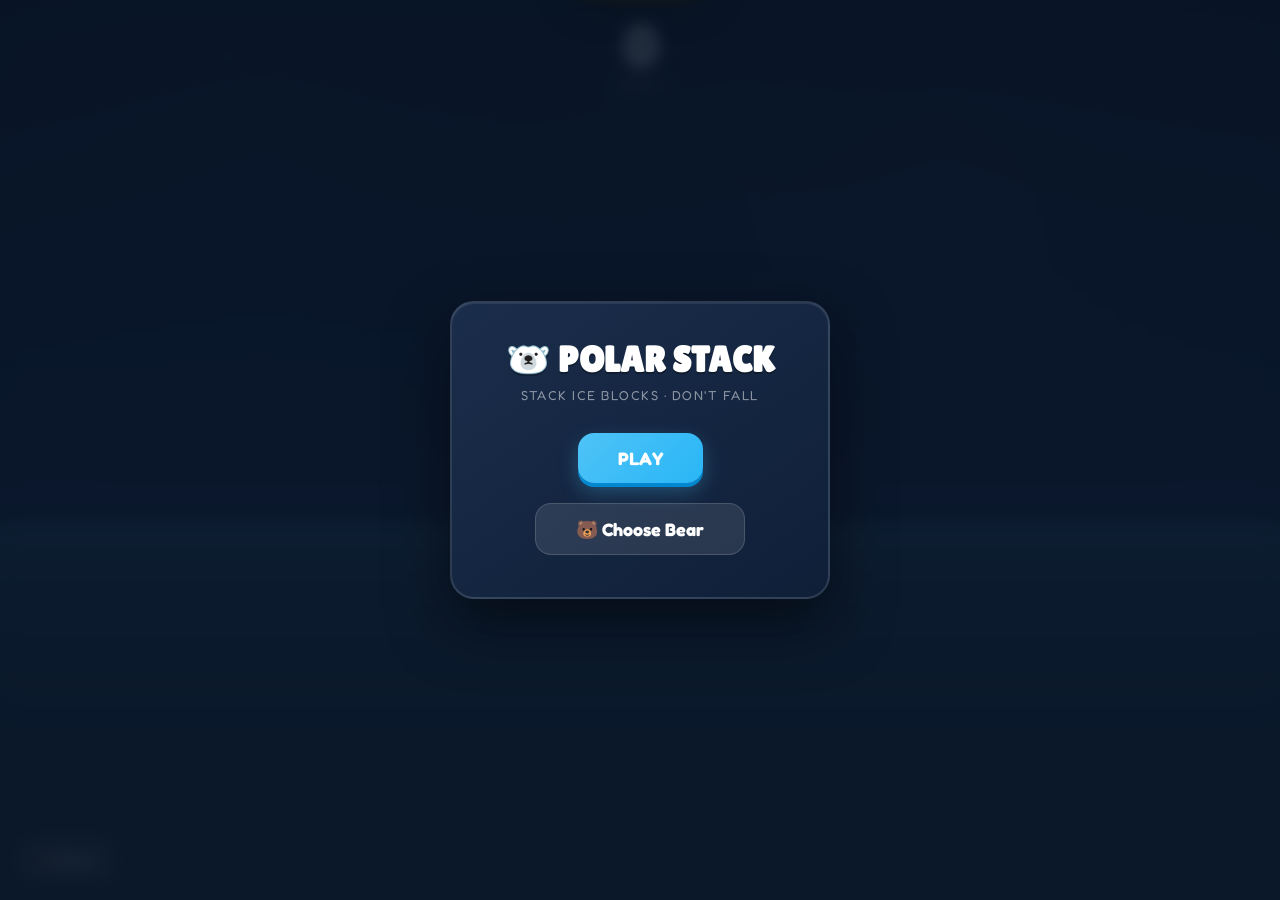
<file: solostack.html>
<!DOCTYPE html>
<html lang="en">
<head>
<meta charset="UTF-8">
<meta name="viewport" content="width=device-width, initial-scale=1.0, user-scalable=no">
<title>Polar Stack</title>
<link rel="preconnect" href="https://fonts.googleapis.com">
<link href="https://fonts.googleapis.com/css2?family=Fredoka:wght@400;600;700&family=Lilita+One&display=swap" rel="stylesheet">
<style>
*{margin:0;padding:0;box-sizing:border-box}
html,body{overflow:hidden;background:#0a1628;font-family:'Fredoka',sans-serif;-webkit-tap-highlight-color:transparent;user-select:none;width:100%;height:100%;position:fixed;top:0;left:0}
canvas#game{display:block;position:fixed;top:0;left:0;width:100vw;height:100vh;z-index:1;touch-action:manipulation}
.overlay{position:fixed;top:0;left:0;right:0;bottom:0;z-index:9999;display:none;align-items:center;justify-content:center;background:rgba(10,22,40,.88);backdrop-filter:blur(8px)}
.overlay.active{display:flex}
.panel{background:linear-gradient(145deg,#1a2d4a,#0f1f38);border:2px solid rgba(255,255,255,.12);border-radius:24px;padding:36px 32px;text-align:center;max-width:380px;width:90%;box-shadow:0 25px 60px rgba(0,0,0,.5),inset 0 1px 0 rgba(255,255,255,.08);animation:panelIn .3s ease-out}
@keyframes panelIn{from{transform:scale(.9);opacity:0}to{transform:scale(1);opacity:1}}
.panel h1{font-family:'Lilita One',cursive;font-size:36px;color:#fff;margin-bottom:6px;text-shadow:0 2px 0 rgba(0,0,0,.3)}
.panel h2{font-family:'Lilita One',cursive;font-size:28px;color:#FFD700;margin-bottom:4px}
.panel .subtitle{color:rgba(255,255,255,.5);font-size:13px;margin-bottom:24px;letter-spacing:1.5px}
.panel .final-score{font-family:'Lilita One',cursive;font-size:64px;color:#fff;line-height:1;text-shadow:0 3px 0 rgba(0,0,0,.3),0 0 40px rgba(255,215,0,.2)}
.panel .new-best{display:inline-block;background:linear-gradient(135deg,#FFD700,#FFA500);color:#1a1a1a;font-weight:700;font-size:12px;padding:4px 14px;border-radius:20px;margin-top:8px;letter-spacing:1px}
.panel .stats-row{display:flex;justify-content:center;gap:32px;margin:20px 0}
.panel .stat{text-align:center}
.panel .stat-val{font-family:'Lilita One',cursive;font-size:24px;color:#7EC8E3}
.panel .stat-label{font-size:11px;color:rgba(255,255,255,.4);letter-spacing:1px;margin-top:2px}
.btn{display:inline-block;padding:14px 40px;border-radius:16px;border:none;font-family:'Fredoka',sans-serif;font-weight:700;font-size:18px;cursor:pointer;transition:all .15s;margin:6px;pointer-events:auto}
.btn:active{transform:scale(.95)!important}
.btn-primary{background:linear-gradient(135deg,#4FC3F7,#29B6F6);color:#fff;box-shadow:0 4px 0 #0288D1,0 8px 20px rgba(79,195,247,.3)}
.btn-primary:hover{transform:translateY(-2px)}
.btn-secondary{background:rgba(255,255,255,.1);color:#fff;border:1px solid rgba(255,255,255,.15)}
.btn-secondary:hover{background:rgba(255,255,255,.18)}
.bear-grid{display:grid;grid-template-columns:repeat(3,1fr);gap:12px;margin:20px 0}
.bear-card{background:rgba(255,255,255,.06);border:2px solid rgba(255,255,255,.1);border-radius:16px;padding:14px 8px 10px;cursor:pointer;transition:all .2s;position:relative}
.bear-card:hover{background:rgba(255,255,255,.1);transform:translateY(-2px)}
.bear-card.selected{border-color:#FFD700;background:rgba(255,215,0,.1);box-shadow:0 0 20px rgba(255,215,0,.15)}
.bear-card.locked{opacity:.4;cursor:default}
.bear-card.locked:hover{transform:none;background:rgba(255,255,255,.06)}
.bear-card canvas{display:block;margin:0 auto 6px}
.bear-card .bear-name{font-size:11px;color:#fff;font-weight:600}
.bear-card .bear-unlock{font-size:9px;color:rgba(255,215,0,.7);margin-top:2px}
.bear-card .lock-icon{position:absolute;top:6px;right:6px;font-size:12px}
.unlock-toast{position:fixed;top:-100px;left:50%;transform:translateX(-50%);z-index:99999;background:linear-gradient(135deg,#1a2d4a,#0f1f38);border:2px solid #FFD700;border-radius:18px;padding:16px 28px;display:flex;align-items:center;gap:14px;box-shadow:0 10px 40px rgba(0,0,0,.5),0 0 30px rgba(255,215,0,.2);transition:top .6s cubic-bezier(.17,.89,.32,1.49)}
.unlock-toast.show{top:24px}
.unlock-toast canvas{flex-shrink:0}
.unlock-toast .toast-text h3{font-family:'Lilita One',cursive;color:#FFD700;font-size:16px}
.unlock-toast .toast-text p{color:rgba(255,255,255,.7);font-size:12px}
.tap-hint{position:fixed;bottom:100px;left:50%;transform:translateX(-50%);z-index:5;color:rgba(255,255,255,.45);font-size:15px;letter-spacing:3px;font-weight:600;animation:tapPulse 2s ease-in-out infinite;pointer-events:none;display:none}
@keyframes tapPulse{0%,100%{opacity:.25;transform:translateX(-50%) translateY(0)}50%{opacity:.6;transform:translateX(-50%) translateY(-6px)}}
.hud-bear-btn{position:fixed;bottom:20px;left:20px;z-index:50}
.hud-bear-btn button{background:rgba(255,255,255,.12);backdrop-filter:blur(10px);border:2px solid rgba(255,255,255,.2);border-radius:14px;padding:10px 16px;color:#fff;font-family:'Fredoka',sans-serif;font-size:14px;font-weight:600;cursor:pointer;transition:all .2s;pointer-events:auto}
.hud-bear-btn button:hover{background:rgba(255,255,255,.22);transform:scale(1.05)}
</style>
</head>
<body>
<canvas id="game"></canvas>
<div class="tap-hint" id="tapHint">TAP ANYWHERE TO DROP</div>
<div class="hud-bear-btn"><button onclick="G.openBears()">🐻 Bears</button></div>

<div class="overlay active" id="startOverlay"><div class="panel">
  <h1>🐻‍❄️ POLAR STACK</h1>
  <div class="subtitle">STACK ICE BLOCKS · DON'T FALL</div>
  <div style="margin:24px 0 8px"><button class="btn btn-primary" onclick="G.start()">PLAY</button></div>
  <button class="btn btn-secondary" onclick="G.openBears()">🐻 Choose Bear</button>
</div></div>

<div class="overlay" id="gameOverOverlay"><div class="panel">
  <h2>GAME OVER</h2>
  <div class="final-score" id="finalScore">0</div>
  <div id="newBestBadge" style="display:none"><span class="new-best">✨ NEW BEST!</span></div>
  <div class="stats-row">
    <div class="stat"><div class="stat-val" id="statBlocks">0</div><div class="stat-label">BLOCKS</div></div>
    <div class="stat"><div class="stat-val" id="statCombo">0</div><div class="stat-label">BEST COMBO</div></div>
    <div class="stat"><div class="stat-val" id="statPerfects">0</div><div class="stat-label">PERFECTS</div></div>
  </div>
  <button class="btn btn-primary" onclick="G.start()">PLAY AGAIN</button>
  <button class="btn btn-secondary" onclick="G.openBears()">🐻 Bears</button>
</div></div>

<div class="overlay" id="bearOverlay"><div class="panel" style="max-width:420px">
  <h2>🐻 Choose Your Bear</h2>
  <div class="subtitle">UNLOCK MORE BY SCORING HIGHER</div>
  <div class="bear-grid" id="bearGrid"></div>
  <button class="btn btn-primary" onclick="G.closeBears()">DONE</button>
</div></div>

<div class="unlock-toast" id="unlockToast">
  <canvas id="toastBearCanvas" width="50" height="50"></canvas>
  <div class="toast-text"><h3 id="toastTitle"></h3><p id="toastSub"></p></div>
</div>

<script>
var SS={_m:{},get:function(k){try{return localStorage.getItem(k)}catch(e){return this._m[k]||null}},set:function(k,v){this._m[k]=String(v);try{localStorage.setItem(k,v)}catch(e){}}};
var G={};

(function(){
  var canvas=document.getElementById('game'),ctx=canvas.getContext('2d');

  // ---- CONSTANTS ----
  var BLOCK_H=48;
  var PERF_T=18,BASE_SPD=1.6,SPD_INC=.1,SPD_INT=8,MAX_SPD=4.5;
  var NARROW=70,GRAV=.6,MIN_W=40;
  var MAGNET=22;

  var BEARS=[
    {id:'bear1',name:'Polar Bear',unlock:0,body:'#F5F5F5',belly:'#E0E0E0',nose:'#2C2C2C',ear:'#FFB6C1',cheek:'rgba(255,182,193,.4)'},
    {id:'bear2',name:'Panda',unlock:50,body:'#FFFFFF',belly:'#E8E8E8',nose:'#1a1a1a',ear:'#1a1a1a',cheek:'rgba(255,182,193,.3)',patches:1,patchCol:'#1a1a1a'},
    {id:'bear3',name:'Grizzly',unlock:150,body:'#8B6F47',belly:'#C4A882',nose:'#3D2B1F',ear:'#6B4F32',cheek:'rgba(139,111,71,.3)'},
    {id:'bear4',name:'Black Bear',unlock:300,body:'#2C2C2C',belly:'#4A4A4A',nose:'#1a1a1a',ear:'#3D3D3D',cheek:'rgba(80,80,80,.3)',dark:1},
    {id:'bear5',name:'Koala',unlock:500,body:'#8E8E8E',belly:'#C4C4C4',nose:'#2C2C2C',ear:'#D4A8B0',cheek:'rgba(180,140,160,.4)',bigN:1,fluf:1},
    {id:'bear6',name:'Teddy',unlock:1000,body:'#D2691E',belly:'#F4C98A',nose:'#8B4513',ear:'#F4C98A',cheek:'rgba(244,201,138,.4)',heart:1}
  ];

  var W,H,dpr,blocks=[],cur=null,score=0,hi=0,combo=0,maxC=0,perfects=0,blockN=0;
  var spd=BASE_SPD,dir=1,camY=0,tCamY=0,running=false;
  var selBear='bear1',unlocked=['bear1'];
  var parts=[],shake=0,flash=0,falling=null,stars=[],t=0;
  // Bear jump state
  var bearY=0,bearVY=0,bearJumping=false;
  // Floating score texts
  var floatTexts=[];
  // Combo display
  var comboShow=0,comboText='',comboSub='';

  function resize(){
    dpr=window.devicePixelRatio||1;W=window.innerWidth;H=window.innerHeight;
    canvas.width=W*dpr;canvas.height=H*dpr;
    canvas.style.width=W+'px';canvas.style.height=H+'px';
    ctx.setTransform(dpr,0,0,dpr,0,0);
  }
  window.addEventListener('resize',resize);resize();

  function load(){
    hi=parseInt(SS.get('polarStackHighScore'))||0;
    selBear=SS.get('polarStackSelectedBear')||'bear1';
    try{var s=SS.get('polarStackUnlocked');unlocked=s?JSON.parse(s):['bear1'];}catch(e){unlocked=['bear1'];}
    if(unlocked.indexOf('bear1')<0)unlocked.push('bear1');
  }
  function save(){
    SS.set('polarStackHighScore',hi);
    SS.set('polarStackSelectedBear',selBear);
    SS.set('polarStackUnlocked',JSON.stringify(unlocked));
  }

  function mkStars(){stars=[];for(var i=0;i<80;i++)stars.push({x:Math.random()*2000,y:Math.random()*5000,r:Math.random()*2+.4,tw:Math.random()*Math.PI*2,sp:Math.random()*.5+.5});}

  // ---- BEAR DRAWING ----
  function dHeart(c,cx,cy,s){c.fillStyle='#E74C3C';c.save();c.translate(cx,cy);c.beginPath();c.moveTo(0,s*.3);c.bezierCurveTo(-s,-s*.3,-s*.5,-s,0,-s*.4);c.bezierCurveTo(s*.5,-s,s,-s*.3,0,s*.3);c.fill();c.restore();}

  function dBear(c,id,x,y,w,h,st){
    var d=BEARS[0];for(var i=0;i<BEARS.length;i++)if(BEARS[i].id===id){d=BEARS[i];break;}
    c.save();
    if(st){
      var bw=w*.7,bh=h,bx=x+(w-bw)/2,by=y;
      c.fillStyle=d.body;
      c.beginPath();c.ellipse(bx+bw/2,by+bh*.55,bw*.42,bh*.45,0,0,Math.PI*2);c.fill();
      c.beginPath();c.arc(bx+bw/2,by+bh*.18,bw*.35,0,Math.PI*2);c.fill();
      c.beginPath();c.arc(bx+bw*.28,by+bh*.05,bw*.14,0,Math.PI*2);c.fill();
      c.beginPath();c.arc(bx+bw*.72,by+bh*.05,bw*.14,0,Math.PI*2);c.fill();
      c.fillStyle=d.ear;
      c.beginPath();c.arc(bx+bw*.28,by+bh*.05,bw*.07,0,Math.PI*2);c.fill();
      c.beginPath();c.arc(bx+bw*.72,by+bh*.05,bw*.07,0,Math.PI*2);c.fill();
      c.fillStyle=d.belly;
      c.beginPath();c.ellipse(bx+bw/2,by+bh*.58,bw*.28,bh*.25,0,0,Math.PI*2);c.fill();
      if(d.heart)dHeart(c,bx+bw/2,by+bh*.52,bw*.12);
      if(d.patches){c.fillStyle=d.patchCol;c.beginPath();c.ellipse(bx+bw*.35,by+bh*.16,bw*.12,bh*.06,-.2,0,Math.PI*2);c.fill();c.beginPath();c.ellipse(bx+bw*.65,by+bh*.16,bw*.12,bh*.06,.2,0,Math.PI*2);c.fill();}
      var ey=by+bh*.16,es=bw*.13;
      c.fillStyle=d.dark?'#FFF':'#1a1a1a';
      c.beginPath();c.arc(bx+bw/2-es,ey,bw*.055,0,Math.PI*2);c.fill();
      c.beginPath();c.arc(bx+bw/2+es,ey,bw*.055,0,Math.PI*2);c.fill();
      if(d.dark){c.fillStyle='#1a1a1a';c.beginPath();c.arc(bx+bw/2-es,ey,bw*.03,0,Math.PI*2);c.fill();c.beginPath();c.arc(bx+bw/2+es,ey,bw*.03,0,Math.PI*2);c.fill();}
      c.fillStyle='#fff';c.beginPath();c.arc(bx+bw/2-es+2,ey-2,bw*.02,0,Math.PI*2);c.fill();c.beginPath();c.arc(bx+bw/2+es+2,ey-2,bw*.02,0,Math.PI*2);c.fill();
      c.fillStyle=d.nose;c.beginPath();c.ellipse(bx+bw/2,by+bh*.22,bw*(d.bigN?.09:.06),bw*(d.bigN?.063:.042),0,0,Math.PI*2);c.fill();
      c.fillStyle=d.cheek;c.beginPath();c.arc(bx+bw*.3,by+bh*.22,bw*.06,0,Math.PI*2);c.fill();c.beginPath();c.arc(bx+bw*.7,by+bh*.22,bw*.06,0,Math.PI*2);c.fill();
      c.fillStyle=d.body;var aw=Math.sin(t*5)*.15;
      c.save();c.translate(bx+bw*.15,by+bh*.42);c.rotate(-.6+aw);c.beginPath();c.ellipse(0,0,bw*.1,bh*.1,0,0,Math.PI*2);c.fill();c.restore();
      c.save();c.translate(bx+bw*.85,by+bh*.42);c.rotate(.6-aw);c.beginPath();c.ellipse(0,0,bw*.1,bh*.1,0,0,Math.PI*2);c.fill();c.restore();
      c.beginPath();c.ellipse(bx+bw*.35,by+bh*.95,bw*.14,bh*.06,0,0,Math.PI*2);c.fill();
      c.beginPath();c.ellipse(bx+bw*.65,by+bh*.95,bw*.14,bh*.06,0,0,Math.PI*2);c.fill();
    } else {
      var bw=w,bh=h,bx=x,by=y;
      c.fillStyle=d.body;
      c.beginPath();c.ellipse(bx+bw/2,by+bh*.6,bw*.46,bh*.42,0,0,Math.PI*2);c.fill();
      c.beginPath();c.arc(bx+bw/2,by+bh*.25,bw*.34,0,Math.PI*2);c.fill();
      c.beginPath();c.arc(bx+bw*.25,by+bh*.08,bw*.12,0,Math.PI*2);c.fill();
      c.beginPath();c.arc(bx+bw*.75,by+bh*.08,bw*.12,0,Math.PI*2);c.fill();
      c.fillStyle=d.ear;
      c.beginPath();c.arc(bx+bw*.25,by+bh*.08,bw*.06,0,Math.PI*2);c.fill();
      c.beginPath();c.arc(bx+bw*.75,by+bh*.08,bw*.06,0,Math.PI*2);c.fill();
      if(d.fluf){c.fillStyle=d.body;c.beginPath();c.arc(bx+bw*.2,by+bh*.07,bw*.17,0,Math.PI*2);c.fill();c.beginPath();c.arc(bx+bw*.8,by+bh*.07,bw*.17,0,Math.PI*2);c.fill();c.fillStyle=d.ear;c.beginPath();c.arc(bx+bw*.2,by+bh*.07,bw*.09,0,Math.PI*2);c.fill();c.beginPath();c.arc(bx+bw*.8,by+bh*.07,bw*.09,0,Math.PI*2);c.fill();}
      c.fillStyle=d.belly;c.beginPath();c.ellipse(bx+bw/2,by+bh*.62,bw*.3,bh*.28,0,0,Math.PI*2);c.fill();
      if(d.heart)dHeart(c,bx+bw/2,by+bh*.55,bw*.1);
      if(d.patches){c.fillStyle=d.patchCol;c.beginPath();c.ellipse(bx+bw*.35,by+bh*.22,bw*.13,bh*.07,-.2,0,Math.PI*2);c.fill();c.beginPath();c.ellipse(bx+bw*.65,by+bh*.22,bw*.13,bh*.07,.2,0,Math.PI*2);c.fill();}
      var ey=by+bh*.22,es=bw*.12;
      c.fillStyle=d.dark?'#FFF':'#1a1a1a';
      c.beginPath();c.arc(bx+bw/2-es,ey,bw*.05,0,Math.PI*2);c.fill();
      c.beginPath();c.arc(bx+bw/2+es,ey,bw*.05,0,Math.PI*2);c.fill();
      if(d.dark){c.fillStyle='#1a1a1a';c.beginPath();c.arc(bx+bw/2-es,ey,bw*.025,0,Math.PI*2);c.fill();c.beginPath();c.arc(bx+bw/2+es,ey,bw*.025,0,Math.PI*2);c.fill();}
      c.fillStyle='#fff';c.beginPath();c.arc(bx+bw/2-es+2,ey-2,bw*.018,0,Math.PI*2);c.fill();c.beginPath();c.arc(bx+bw/2+es+2,ey-2,bw*.018,0,Math.PI*2);c.fill();
      c.strokeStyle=d.nose;c.lineWidth=1.5;c.beginPath();c.arc(bx+bw/2,by+bh*.3,bw*.06,.1,Math.PI-.1);c.stroke();
      c.fillStyle=d.nose;c.beginPath();c.ellipse(bx+bw/2,by+bh*.28,bw*(d.bigN?.08:.055),bw*(d.bigN?.056:.038),0,0,Math.PI*2);c.fill();
      c.fillStyle=d.cheek;c.beginPath();c.arc(bx+bw*.3,by+bh*.28,bw*.055,0,Math.PI*2);c.fill();c.beginPath();c.arc(bx+bw*.7,by+bh*.28,bw*.055,0,Math.PI*2);c.fill();
      c.fillStyle=d.body;
      c.beginPath();c.ellipse(bx+bw*.12,by+bh*.55,bw*.1,bh*.12,-.3,0,Math.PI*2);c.fill();
      c.beginPath();c.ellipse(bx+bw*.88,by+bh*.55,bw*.1,bh*.12,.3,0,Math.PI*2);c.fill();
      c.beginPath();c.ellipse(bx+bw*.32,by+bh*.92,bw*.13,bh*.08,-.2,0,Math.PI*2);c.fill();
      c.beginPath();c.ellipse(bx+bw*.68,by+bh*.92,bw*.13,bh*.08,.2,0,Math.PI*2);c.fill();
    }
    c.restore();
  }

  // ---- BLOCK COLORS - ice/snow palette ----
  function bCol(i){
    // Cycle through cool icy hues
    var hues=[195,200,205,210,190,185,215,220,188,198];
    var h=hues[i%hues.length];
    var lShift=(i%5)*2;
    return{h:h,s:55+((i*3)%20),l:72+lShift};
  }
  function hsl(c,o){return 'hsl('+c.h+','+c.s+'%,'+(c.l+(o||0))+'%)';}

  function startW(){return Math.min(260,W*.48);}

  function init(){
    var sw=startW();
    var startY=H-70-BLOCK_H;
    blocks=[{x:W/2-sw/2,y:startY,width:sw,height:BLOCK_H,color:bCol(0)}];
    cur=null;score=0;combo=0;maxC=0;perfects=0;blockN=0;
    spd=BASE_SPD;dir=1;
    // Camera starts centered on the base block
    tCamY=startY-H*.55;camY=tCamY;
    parts=[];shake=0;flash=0;falling=null;
    bearY=0;bearVY=0;bearJumping=false;
    floatTexts=[];comboShow=0;
    spawn();
  }

  function spawn(){
    var prev=blocks[blocks.length-1];
    var ny=prev.y-BLOCK_H; // blocks stack flush, no gap
    dir=blocks.length%2===0?1:-1;
    cur={x:dir===1?-prev.width:W,y:ny,width:prev.width,height:BLOCK_H,color:bCol(blocks.length),moving:true};
    // Bear jumps when new block appears
    if(blocks.length>1){
      bearVY=-15;
      bearJumping=true;
    }
  }

  function place(){
    if(!cur||!cur.moving||!running)return;
    cur.moving=false;
    var prev=blocks[blocks.length-1];

    // Magnetic snap — if close to aligned, snap it
    var cd=Math.abs((cur.x+cur.width/2)-(prev.x+prev.width/2));
    if(cd<MAGNET){
      cur.x=prev.x+(prev.width-cur.width)/2;
      cd=0;
    }

    var os=Math.max(cur.x,prev.x);
    var oe=Math.min(cur.x+cur.width,prev.x+prev.width);
    var ow=oe-os;
    if(ow<=0){falling={x:cur.x,y:cur.y,width:cur.width,height:BLOCK_H,color:cur.color,velY:0};cur=null;endGame();return;}
    var perf=cd<PERF_T;
    blockN++;
    var tl=cur.x<prev.x?prev.x-cur.x:0;
    var tr=(cur.x+cur.width)>(prev.x+prev.width)?(cur.x+cur.width)-(prev.x+prev.width):0;
    if(!perf&&(tl>3||tr>3)){var tx=tl>tr?cur.x:oe;falling={x:tx,y:cur.y,width:Math.max(tl,tr),height:BLOCK_H,color:cur.color,velY:0};}
    if(perf){
      cur.x=prev.x;cur.width=prev.width;
      combo++;if(combo>maxC)maxC=combo;perfects++;
      var bonus=10+combo*5;score+=bonus;
      mkParts(cur.x+cur.width/2,cur.y,24,'#FFD700');
      mkParts(cur.x+cur.width/2,cur.y,12,'#FFFFFF');
      shake=8;flash=.18;
      comboText=combo>=3?combo+'× COMBO!':'PERFECT!';
      comboSub='+'+bonus;
      comboShow=1;
      addFloat('+'+bonus,cur.x+cur.width/2,cur.y,'#FFD700',28);
    } else {
      // Enforce minimum block width so game stays playable
      if(ow<MIN_W&&ow>0){
        var center=os+ow/2;
        cur.width=MIN_W;
        cur.x=center-MIN_W/2;
      } else {
        cur.x=os;cur.width=ow;
      }
      combo=0;score+=5;
      addFloat('+5',cur.x+cur.width/2,cur.y,'#FFFFFF',20);
    }
    blocks.push({x:cur.x,y:cur.y,width:cur.width,height:BLOCK_H,color:cur.color});
    // Land bear on new block
    bearY=0;bearVY=0;bearJumping=false;

    // Camera always centers the top block at middle of screen
    tCamY=cur.y-H*.55;
    if(blockN%SPD_INT===0&&spd<MAX_SPD)spd+=SPD_INC;
    chkUnlock();
    spawn();
  }

  function addFloat(txt,x,y,col,sz){
    floatTexts.push({txt:txt,x:x,y:y,col:col,sz:sz,a:1,vy:-2});
  }

  function endGame(){
    running=false;
    var isNew=score>hi;
    if(isNew){hi=score;}
    save();
    setTimeout(function(){
      document.getElementById('finalScore').textContent=score;
      document.getElementById('statBlocks').textContent=blockN;
      document.getElementById('statCombo').textContent=maxC;
      document.getElementById('statPerfects').textContent=perfects;
      document.getElementById('newBestBadge').style.display=isNew?'block':'none';
      document.getElementById('gameOverOverlay').classList.add('active');
    },700);
  }

  function mkParts(x,y,n,col){for(var i=0;i<n;i++)parts.push({x:x,y:y,vx:(Math.random()-.5)*10,vy:-Math.random()*8-2,r:Math.random()*4+1.5,c:col,a:1,g:.15});}

  function chkUnlock(){
    for(var i=0;i<BEARS.length;i++){var b=BEARS[i];
      if(score>=b.unlock&&unlocked.indexOf(b.id)<0){
        unlocked.push(b.id);save();
        var tc=document.getElementById('toastBearCanvas').getContext('2d');
        tc.clearRect(0,0,50,50);dBear(tc,b.id,5,2,40,46,false);
        document.getElementById('toastTitle').textContent=b.name+' Unlocked!';
        document.getElementById('toastSub').textContent='Score '+b.unlock+'+ reached';
        var toast=document.getElementById('unlockToast');
        toast.classList.add('show');setTimeout(function(){toast.classList.remove('show');},3500);
      }
    }
  }

  // ---- RENDERING ----
  function drawBG(){
    var g=ctx.createLinearGradient(0,0,0,H);
    g.addColorStop(0,'#060E1A');g.addColorStop(.3,'#0C1B33');g.addColorStop(.6,'#15294D');g.addColorStop(1,'#1E3A5F');
    ctx.fillStyle=g;ctx.fillRect(0,0,W,H);
    // Aurora shimmer
    ctx.globalAlpha=.04;
    for(var i=0;i<3;i++){
      var ag=ctx.createRadialGradient(W*(.2+i*.3)+Math.sin(t*.2+i*2)*100,H*.15+Math.sin(t*.15+i)*30,0,W*(.2+i*.3),H*.15,W*.35);
      ag.addColorStop(0,['#4FC3F7','#81C784','#CE93D8'][i]);ag.addColorStop(1,'transparent');
      ctx.fillStyle=ag;ctx.fillRect(0,0,W,H);
    }
    ctx.globalAlpha=1;
    // Stars parallax
    for(var i=0;i<stars.length;i++){
      var s=stars[i];
      var a=.2+Math.sin(t*s.sp+s.tw)*.3;
      var sy=(s.y+camY*.05)%(H*2);
      var sx=s.x%W;
      ctx.fillStyle='rgba(255,255,255,'+a+')';
      ctx.beginPath();ctx.arc(sx,sy,s.r,0,Math.PI*2);ctx.fill();
    }
  }

  function drawBlk(b,yo,idx){
    var x=b.x,y=b.y-yo,w=b.width,h=b.height,c=b.color;
    // Main block - seamless, no border
    var g=ctx.createLinearGradient(x,y,x+w,y);
    g.addColorStop(0,hsl(c,-3));
    g.addColorStop(.3,hsl(c,4));
    g.addColorStop(.7,hsl(c,6));
    g.addColorStop(1,hsl(c,-2));
    ctx.fillStyle=g;
    ctx.fillRect(x,y,w,h);

    // Top highlight - subtle shine
    var tg=ctx.createLinearGradient(x,y,x,y+h*.3);
    tg.addColorStop(0,'rgba(255,255,255,.18)');
    tg.addColorStop(1,'rgba(255,255,255,0)');
    ctx.fillStyle=tg;
    ctx.fillRect(x,y,w,h*.3);

    // Small ice shimmer spots
    ctx.fillStyle='rgba(255,255,255,.15)';
    var shimX=((idx||0)*37+13)%100/100;
    ctx.fillRect(x+w*shimX,y+4,Math.min(w*.15,20),2);
    ctx.fillRect(x+w*((shimX+.4)%1),y+6,Math.min(w*.1,12),2);

    // Very subtle side edge (not a border, just depth)
    ctx.fillStyle='rgba(0,0,0,.06)';
    ctx.fillRect(x,y,1,h);
    ctx.fillRect(x+w-1,y,1,h);
  }

  // Draw the score HUD on canvas (mobile-game style, above the action)
  function drawHUD(yo){
    // Score centered near top
    ctx.textAlign='center';
    ctx.textBaseline='top';

    // Main score - big and bold
    ctx.font='700 56px "Lilita One", cursive';
    ctx.fillStyle='rgba(0,0,0,.2)';
    ctx.fillText(score,W/2,24);
    ctx.fillStyle='#FFFFFF';
    ctx.fillText(score,W/2,22);

    // Best score underneath
    ctx.font='600 14px "Fredoka", sans-serif';
    ctx.fillStyle='rgba(255,255,255,.4)';
    ctx.fillText('BEST: '+hi,W/2,80);

    // Combo popup
    if(comboShow>0){
      comboShow-=.015;
      var cs=Math.min(1,comboShow*3);
      var cy_offset=Math.max(0,(1-comboShow)*40);
      ctx.globalAlpha=cs;
      ctx.font='700 38px "Lilita One", cursive';
      ctx.fillStyle='#FFD700';
      ctx.shadowColor='rgba(255,215,0,.5)';ctx.shadowBlur=20;
      ctx.fillText(comboText,W/2,110-cy_offset);
      ctx.shadowBlur=0;
      ctx.font='600 16px "Fredoka", sans-serif';
      ctx.fillStyle='rgba(255,255,255,.8)';
      ctx.fillText(comboSub,W/2,150-cy_offset);
      ctx.globalAlpha=1;
    }

    // Floating score texts
    for(var i=floatTexts.length-1;i>=0;i--){
      var ft=floatTexts[i];
      ft.y+=ft.vy;ft.vy*=.98;ft.a-=.015;
      if(ft.a<=0){floatTexts.splice(i,1);continue;}
      ctx.globalAlpha=ft.a;
      ctx.font='700 '+ft.sz+'px "Lilita One", cursive';
      ctx.fillStyle=ft.col;
      ctx.fillText(ft.txt,ft.x,ft.y-yo);
    }
    ctx.globalAlpha=1;
    ctx.textAlign='start';
  }

  function loop(){
    t+=.016;
    var sx=0,sy=0;
    if(shake>0){sx=(Math.random()-.5)*shake;sy=(Math.random()-.5)*shake;shake*=.82;if(shake<.3)shake=0;}
    camY+=(tCamY-camY)*.1;
    var yo=camY;

    ctx.save();ctx.translate(sx,sy);
    drawBG();

    // Ground - extends far below
    var gy=H-70-yo;
    var groundTop=Math.min(gy,H);
    var gg=ctx.createLinearGradient(0,groundTop-20,0,groundTop+200);
    gg.addColorStop(0,'#2A5470');gg.addColorStop(.3,'#1E3D55');gg.addColorStop(1,'#142B3D');
    ctx.fillStyle=gg;ctx.fillRect(0,groundTop-20,W,H-groundTop+220);
    // Snow surface
    if(gy>-5&&gy<H+5){ctx.fillStyle='rgba(255,255,255,.08)';ctx.fillRect(0,gy,W,2);}

    // Draw all stacked blocks (bottom to top, seamless)
    for(var i=0;i<blocks.length;i++) drawBlk(blocks[i],yo,i);

    // Current sliding block
    if(cur) drawBlk(cur,yo,blocks.length);

    // Falling trim piece
    if(falling){
      falling.velY+=.6;falling.y+=falling.velY;
      // Rotate as it falls
      if(falling.y-yo<H+100){
        ctx.save();
        var fcx=falling.x+falling.width/2,fcy=falling.y-yo+BLOCK_H/2;
        ctx.translate(fcx,fcy);
        ctx.rotate(falling.velY*.02);
        ctx.translate(-fcx,-fcy);
        ctx.globalAlpha=Math.max(0,1-(falling.y-yo)/H);
        drawBlk(falling,yo,99);
        ctx.globalAlpha=1;
        ctx.restore();
      } else falling=null;
    }

    // Bear - jumps over the sliding block
    if(bearJumping){
      bearVY+=.45;
      bearY+=bearVY;
      if(bearY>=0){bearY=0;bearVY=0;bearJumping=false;}
    }

    if(blocks.length>0){
      var top=blocks[blocks.length-1];
      var st=top.width<NARROW;
      var bw=st?Math.min(top.width*.9,50):Math.min(top.width*.7,85);
      var bh=st?bw*2.1:bw*1.2;
      var bx=top.x+top.width/2-bw/2;
      var by=top.y-yo-bh+bearY+3;
      dBear(ctx,selBear,bx,by,bw,bh,st);
    }

    // Particles
    for(var i=parts.length-1;i>=0;i--){
      var p=parts[i];p.x+=p.vx;p.vy+=p.g;p.y+=p.vy;p.a-=.018;
      if(p.a<=0){parts.splice(i,1);continue;}
      ctx.globalAlpha=p.a;ctx.fillStyle=p.c;
      ctx.beginPath();ctx.arc(p.x,p.y-yo,p.r,0,Math.PI*2);ctx.fill();
    }
    ctx.globalAlpha=1;

    // Flash
    if(flash>0){ctx.fillStyle='rgba(255,255,255,'+flash+')';ctx.fillRect(0,0,W,H);flash*=.88;if(flash<.005)flash=0;}

    // HUD on top of everything
    drawHUD(yo);

    ctx.restore();

    // Move block with magnetic slowdown near center
    if(cur&&cur.moving&&running){
      var prev=blocks[blocks.length-1];
      var cd=Math.abs((cur.x+cur.width/2)-(prev.x+prev.width/2));
      // Slow down when close to aligned — feels like it "wants" to snap
      var magFactor=cd<MAGNET*2?(.5+.5*(cd/(MAGNET*2))):1;
      cur.x+=spd*dir*magFactor;
      if(cur.x+cur.width>W){cur.x=W-cur.width;dir=-1;}
      else if(cur.x<0){cur.x=0;dir=1;}
    }
    requestAnimationFrame(loop);
  }

  // ---- INPUT ----
  function tap(){
    if(!running)return;
    if(document.querySelector('.overlay.active'))return;
    document.getElementById('tapHint').style.display='none';
    place();
  }
  canvas.addEventListener('click',tap);
  canvas.addEventListener('touchstart',function(e){e.preventDefault();tap();},{passive:false});
  document.addEventListener('keydown',function(e){if(e.code==='Space'||e.key===' '){e.preventDefault();tap();}});

  // ---- GLOBAL API ----
  G.start=function(){
    document.getElementById('startOverlay').classList.remove('active');
    document.getElementById('gameOverOverlay').classList.remove('active');
    running=true;
    document.getElementById('tapHint').style.display='block';
    init();
  };
  G.openBears=function(){
    var grid=document.getElementById('bearGrid');grid.innerHTML='';
    for(var i=0;i<BEARS.length;i++){(function(b){
      var u=unlocked.indexOf(b.id)>=0,s=selBear===b.id;
      var card=document.createElement('div');
      card.className='bear-card'+(s?' selected':'')+(u?'':' locked');
      var cvs=document.createElement('canvas');cvs.width=60;cvs.height=64;
      var cc=cvs.getContext('2d');if(!u)cc.globalAlpha=.3;dBear(cc,b.id,5,2,50,58,false);
      card.appendChild(cvs);
      var nm=document.createElement('div');nm.className='bear-name';nm.textContent=b.name;card.appendChild(nm);
      if(!u){var ul=document.createElement('div');ul.className='bear-unlock';ul.textContent='Score '+b.unlock;card.appendChild(ul);var lk=document.createElement('div');lk.className='lock-icon';lk.textContent='🔒';card.appendChild(lk);}
      if(u)card.onclick=function(){selBear=b.id;save();G.openBears();};
      grid.appendChild(card);
    })(BEARS[i]);}
    document.getElementById('bearOverlay').classList.add('active');
  };
  G.closeBears=function(){document.getElementById('bearOverlay').classList.remove('active');};

  // ---- BOOT ----
  load();mkStars();init();running=false;loop();
})();
</script>
</body>
</html>
</file>
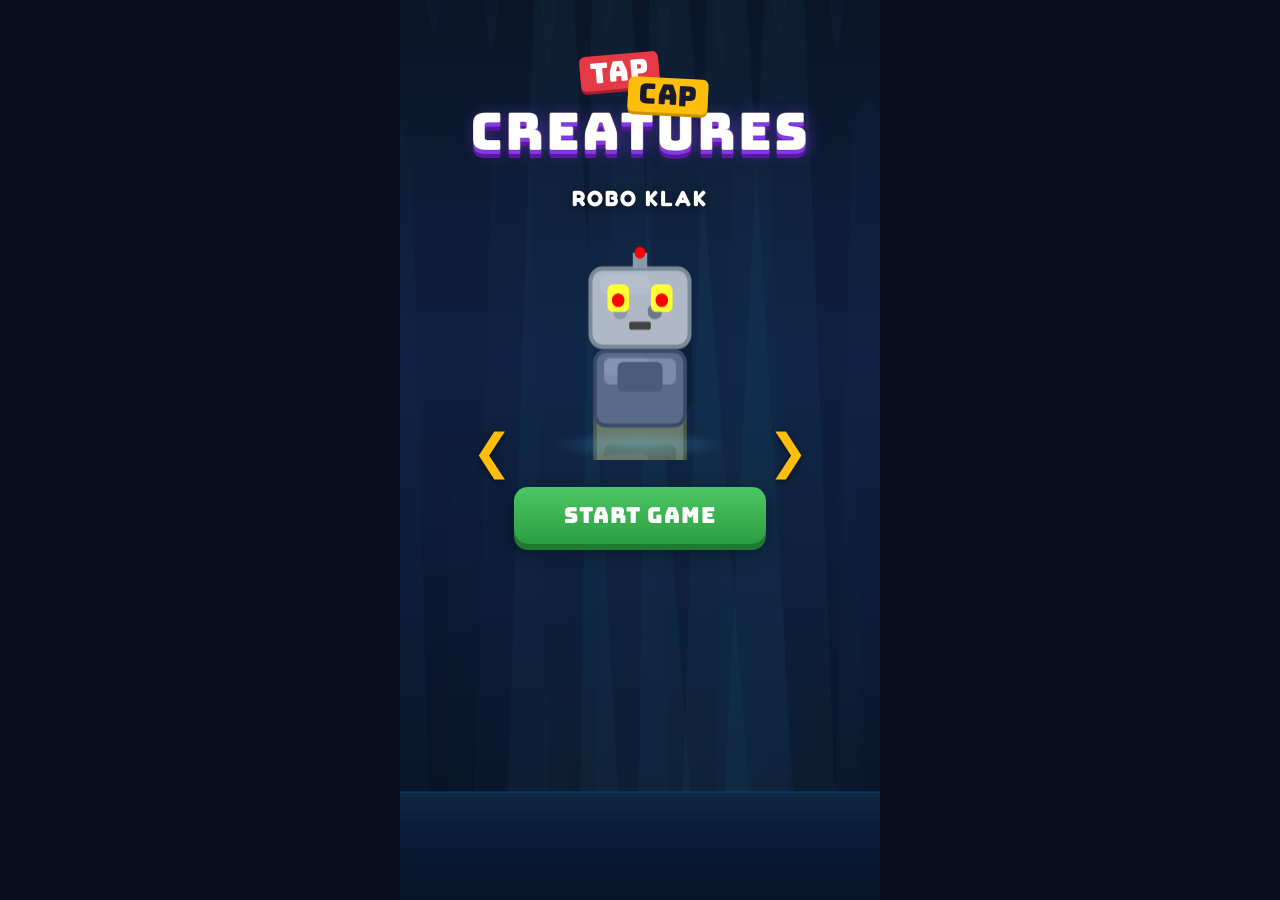
<file: tapcapfangamelol.html>
<!DOCTYPE html>
<html lang="en">
<head>
<meta charset="UTF-8">
<meta name="viewport" content="width=device-width, initial-scale=1.0, user-scalable=no, maximum-scale=1.0">
<title>Tap Cap - Creatures</title>
<style>
@import url('https://fonts.googleapis.com/css2?family=Bungee&family=Fredoka:wght@400;600;700&display=swap');

* { margin: 0; padding: 0; box-sizing: border-box; -webkit-tap-highlight-color: transparent; }
html, body { width: 100%; height: 100%; overflow: hidden; background: #0a0e1a; }
body { 
  display: flex; justify-content: center; align-items: center; 
  font-family: 'Fredoka', sans-serif;
  touch-action: manipulation;
}

#gameContainer {
  position: relative;
  width: 100vw; height: 100vh;
  max-width: 480px;
  overflow: hidden;
  background: #0d1a2e;
}

canvas {
  display: block;
  width: 100%;
  height: 100%;
}

/* ===== UI OVERLAYS ===== */
.overlay {
  position: absolute; top: 0; left: 0; width: 100%; height: 100%;
  display: flex; flex-direction: column; align-items: center;
  z-index: 10;
  transition: opacity 0.3s ease;
}
.overlay.hidden { opacity: 0; pointer-events: none; }

/* ===== MENU SCREEN ===== */
#menuScreen {
  justify-content: flex-start;
  padding-top: 6vh;
  background: transparent;
}

.logo-container {
  display: flex; flex-direction: column; align-items: center;
  margin-bottom: 1vh;
}

.logo-tapcap {
  position: relative;
  width: 140px; height: 60px;
  margin-bottom: -8px;
}
.logo-tapcap .tap, .logo-tapcap .cap {
  position: absolute;
  font-family: 'Bungee', cursive;
  font-size: 28px;
  padding: 2px 10px;
  border-radius: 6px;
  line-height: 1.1;
  letter-spacing: 1px;
}
.logo-tapcap .tap {
  top: 0; left: 10px;
  background: #e63946;
  color: #fff;
  transform: rotate(-5deg);
  box-shadow: 0 3px 0 #a8202c;
}
.logo-tapcap .cap {
  top: 24px; left: 58px;
  background: #ffbe0b;
  color: #1a1a2e;
  transform: rotate(3deg);
  box-shadow: 0 3px 0 #c99400;
}

.logo-creatures {
  font-family: 'Bungee', cursive;
  font-size: 52px;
  color: #fff;
  text-shadow: 
    0 4px 0 #8338ec,
    0 8px 0 #5a189a,
    3px 3px 15px rgba(131,56,236,0.5);
  letter-spacing: 2px;
  line-height: 1;
  -webkit-text-stroke: 1px rgba(0,0,0,0.2);
}

.character-name {
  font-family: 'Fredoka', sans-serif;
  font-weight: 700;
  font-size: 22px;
  color: #fff;
  margin: 2vh 0 1vh;
  text-shadow: 0 2px 8px rgba(0,0,0,0.5);
  letter-spacing: 2px;
}

.character-showcase {
  position: relative;
  width: 200px; height: 240px;
  display: flex; justify-content: center; align-items: center;
}

.platform {
  position: absolute;
  bottom: 0;
  width: 180px; height: 30px;
  background: radial-gradient(ellipse at center, rgba(100,200,255,0.3) 0%, transparent 70%);
  border-radius: 50%;
  filter: blur(2px);
}

.char-nav {
  position: absolute;
  top: 50%;
  transform: translateY(-50%);
  font-size: 48px;
  color: #ffbe0b;
  cursor: pointer;
  user-select: none;
  text-shadow: 0 2px 6px rgba(0,0,0,0.5);
  z-index: 5;
  transition: transform 0.15s ease;
  -webkit-user-select: none;
  line-height: 1;
}
.char-nav:active { transform: translateY(-50%) scale(1.3); }
.char-nav.left { left: 15%; }
.char-nav.right { right: 15%; }

.start-btn {
  margin-top: 3vh;
  padding: 14px 50px;
  font-family: 'Bungee', cursive;
  font-size: 22px;
  color: #fff;
  background: linear-gradient(180deg, #4cc764 0%, #2d9e42 100%);
  border: none;
  border-radius: 14px;
  cursor: pointer;
  box-shadow: 0 6px 0 #1e7a30, 0 8px 20px rgba(0,0,0,0.4);
  letter-spacing: 1px;
  transition: transform 0.1s ease;
  -webkit-user-select: none;
  user-select: none;
}
.start-btn:active { transform: translateY(4px); box-shadow: 0 2px 0 #1e7a30, 0 4px 10px rgba(0,0,0,0.4); }

/* ===== READY SCREEN ===== */
#readyScreen {
  justify-content: center;
  background: transparent;
}

.ready-text {
  font-family: 'Bungee', cursive;
  font-size: 52px;
  color: #ffbe0b;
  text-shadow: 0 4px 0 #c99400, 0 6px 15px rgba(0,0,0,0.5);
  text-align: center;
  line-height: 1.1;
  margin-top: 15vh;
}

.ready-subtitle {
  font-family: 'Fredoka', sans-serif;
  font-weight: 700;
  font-size: 16px;
  color: #fff;
  margin-top: 12px;
  text-shadow: 0 2px 6px rgba(0,0,0,0.5);
  letter-spacing: 1px;
}

.tap-icon {
  margin-top: 0;
  display: flex; flex-direction: column; align-items: center;
}
.tap-icon svg {
  width: 70px; height: 70px;
  filter: drop-shadow(0 3px 6px rgba(0,0,0,0.4));
  animation: tapBounce 1s ease-in-out infinite;
}
.tap-label {
  font-family: 'Bungee', cursive;
  font-size: 18px;
  color: #ffbe0b;
  margin-top: 4px;
  text-shadow: 0 2px 4px rgba(0,0,0,0.4);
}

@keyframes tapBounce {
  0%, 100% { transform: translateY(0); }
  50% { transform: translateY(-10px); }
}

/* ===== HUD ===== */
#hud {
  position: absolute; top: 0; left: 0; width: 100%;
  padding: 12px 16px;
  display: flex; justify-content: space-between; align-items: center;
  z-index: 8;
  pointer-events: none;
}
#hud.hidden { display: none; }

.hud-score {
  display: flex; align-items: center; gap: 8px;
}
.coin-icon {
  width: 36px; height: 36px;
  background: #ffbe0b;
  border-radius: 50%;
  display: flex; align-items: center; justify-content: center;
  box-shadow: 0 2px 6px rgba(0,0,0,0.3), inset 0 -2px 4px rgba(0,0,0,0.15);
  font-size: 18px;
  color: #1a1a2e;
  font-weight: 700;
}
.score-num {
  font-family: 'Bungee', cursive;
  font-size: 28px;
  color: #fff;
  text-shadow: 0 2px 6px rgba(0,0,0,0.5);
  min-width: 40px;
}

.sound-btn {
  width: 42px; height: 42px;
  background: #ffbe0b;
  border: none;
  border-radius: 12px;
  cursor: pointer;
  display: flex; align-items: center; justify-content: center;
  box-shadow: 0 3px 0 #c99400, 0 4px 10px rgba(0,0,0,0.3);
  pointer-events: all;
  transition: transform 0.1s;
}
.sound-btn:active { transform: translateY(2px); box-shadow: 0 1px 0 #c99400; }
.sound-btn svg { width: 22px; height: 22px; }

.logo-mini {
  position: relative;
  width: 60px; height: 32px;
  pointer-events: none;
}
.logo-mini .tap, .logo-mini .cap {
  position: absolute;
  font-family: 'Bungee', cursive;
  font-size: 13px;
  padding: 1px 5px;
  border-radius: 3px;
  line-height: 1.15;
}
.logo-mini .tap {
  top: 0; left: 2px;
  background: #e63946; color: #fff;
  transform: rotate(-5deg);
}
.logo-mini .cap {
  top: 13px; left: 24px;
  background: #ffbe0b; color: #1a1a2e;
  transform: rotate(3deg);
}

/* ===== GAME OVER ===== */
#gameOverScreen {
  justify-content: center;
  background: rgba(10,14,26,0.7);
  backdrop-filter: blur(4px);
  -webkit-backdrop-filter: blur(4px);
}

.gameover-box {
  background: linear-gradient(180deg, #1a2744 0%, #0f1a30 100%);
  border: 3px solid rgba(100,200,255,0.2);
  border-radius: 24px;
  padding: 30px 40px;
  text-align: center;
  box-shadow: 0 10px 40px rgba(0,0,0,0.5);
  min-width: 260px;
}

.gameover-title {
  font-family: 'Bungee', cursive;
  font-size: 36px;
  color: #e63946;
  text-shadow: 0 3px 0 #a8202c;
  margin-bottom: 20px;
}

.gameover-scores {
  margin-bottom: 24px;
}
.gameover-scores .label {
  font-size: 14px;
  color: rgba(255,255,255,0.6);
  font-weight: 600;
  letter-spacing: 1px;
  text-transform: uppercase;
}
.gameover-scores .value {
  font-family: 'Bungee', cursive;
  font-size: 42px;
  color: #ffbe0b;
  text-shadow: 0 2px 8px rgba(255,190,11,0.3);
}
.gameover-scores .best-label {
  font-size: 13px;
  color: rgba(255,255,255,0.4);
  margin-top: 8px;
}
.gameover-scores .best-value {
  font-family: 'Bungee', cursive;
  font-size: 22px;
  color: #8338ec;
}
.new-best {
  color: #4cc764;
  font-size: 12px;
  font-weight: 700;
  letter-spacing: 2px;
  animation: pulse 0.6s ease-in-out infinite alternate;
}
@keyframes pulse { from { opacity: 0.7; } to { opacity: 1; } }

.gameover-btns {
  display: flex; gap: 12px; justify-content: center;
}
.btn-retry, .btn-menu {
  padding: 12px 28px;
  font-family: 'Bungee', cursive;
  font-size: 16px;
  border: none;
  border-radius: 12px;
  cursor: pointer;
  letter-spacing: 1px;
  transition: transform 0.1s;
}
.btn-retry {
  background: linear-gradient(180deg, #4cc764, #2d9e42);
  color: #fff;
  box-shadow: 0 4px 0 #1e7a30;
}
.btn-menu {
  background: linear-gradient(180deg, #5a6a8a, #3a4a6a);
  color: #fff;
  box-shadow: 0 4px 0 #2a3a5a;
}
.btn-retry:active, .btn-menu:active { transform: translateY(3px); }

/* ===== SCORE POPUP ===== */
.score-popup {
  position: absolute;
  font-family: 'Bungee', cursive;
  font-size: 32px;
  color: #ffbe0b;
  text-shadow: 0 2px 8px rgba(0,0,0,0.5);
  pointer-events: none;
  z-index: 15;
  animation: scorePop 0.8s ease-out forwards;
}
@keyframes scorePop {
  0% { transform: translateY(0) scale(1.3); opacity: 1; }
  100% { transform: translateY(-60px) scale(0.8); opacity: 0; }
}
</style>
</head>
<body>
<div id="gameContainer">
  <canvas id="gameCanvas"></canvas>

  <!-- HUD -->
  <div id="hud" class="hidden">
    <div class="hud-score">
      <div class="coin-icon">C</div>
      <span class="score-num" id="scoreDisplay">00</span>
    </div>
    <div class="logo-mini">
      <span class="tap">TAP</span>
      <span class="cap">CAP</span>
    </div>
    <button class="sound-btn" id="soundBtn" onclick="toggleSound()">
      <svg id="soundOn" viewBox="0 0 24 24" fill="none" stroke="#1a1a2e" stroke-width="2.5" stroke-linecap="round"><path d="M11 5L6 9H2v6h4l5 4V5z"/><path d="M19.07 4.93a10 10 0 0 1 0 14.14M15.54 8.46a5 5 0 0 1 0 7.07"/></svg>
      <svg id="soundOff" viewBox="0 0 24 24" fill="none" stroke="#1a1a2e" stroke-width="2.5" stroke-linecap="round" style="display:none"><path d="M11 5L6 9H2v6h4l5 4V5z"/><line x1="23" y1="9" x2="17" y2="15"/><line x1="17" y1="9" x2="23" y2="15"/></svg>
    </button>
  </div>

  <!-- MENU -->
  <div class="overlay" id="menuScreen">
    <div class="logo-container">
      <div class="logo-tapcap">
        <span class="tap">TAP</span>
        <span class="cap">CAP</span>
      </div>
      <div class="logo-creatures">CREATURES</div>
    </div>
    <div class="character-name" id="charName">ROBO KLAK</div>
    <div class="character-showcase">
      <canvas id="charPreview" width="200" height="220"></canvas>
      <div class="platform"></div>
    </div>
    <span class="char-nav left" onclick="prevChar()">&#x276E;</span>
    <span class="char-nav right" onclick="nextChar()">&#x276F;</span>
    <button class="start-btn" onclick="startGame()">START GAME</button>
  </div>

  <!-- READY -->
  <div class="overlay hidden" id="readyScreen">
    <div class="tap-icon">
      <svg viewBox="0 0 64 64" fill="none">
        <g>
          <circle cx="38" cy="14" r="4" fill="none" stroke="#fff" stroke-width="2" opacity="0.7"/>
          <circle cx="38" cy="14" r="2" fill="none" stroke="#fff" stroke-width="1" opacity="0.4"/>
          <path d="M32 24C32 24 28 28 28 34V48C28 50 30 52 32 52C34 52 36 50 36 48V34C36 28 32 24 32 24Z" fill="#fff"/>
          <path d="M32 34H40C42 34 44 36 44 38C44 40 42 42 40 42H36" fill="#fff"/>
          <path d="M36 38H42C44 38 46 40 46 42C46 44 44 46 42 46H36" fill="#fff"/>
          <path d="M36 42H40C42 42 44 44 44 46C44 48 42 50 40 50H32" fill="#fff"/>
        </g>
      </svg>
      <span class="tap-label">TAP!</span>
    </div>
    <div class="ready-text">TAP TO<br>START</div>
    <div class="ready-subtitle">AVOID THE OBSTACLES<br>TO SCORE POINTS!</div>
  </div>

  <!-- GAME OVER -->
  <div class="overlay hidden" id="gameOverScreen">
    <div class="gameover-box">
      <div class="gameover-title">GAME OVER</div>
      <div class="gameover-scores">
        <div class="label">SCORE</div>
        <div class="value" id="finalScore">0</div>
        <div class="best-label">BEST</div>
        <div class="best-value" id="bestScore">0</div>
        <div class="new-best hidden" id="newBestLabel">NEW BEST!</div>
      </div>
      <div class="gameover-btns">
        <button class="btn-retry" onclick="retryGame()">RETRY</button>
        <button class="btn-menu" onclick="goToMenu()">MENU</button>
      </div>
    </div>
  </div>
</div>

<script>
// ===== GAME ENGINE =====
const canvas = document.getElementById('gameCanvas');
const ctx = canvas.getContext('2d');
const container = document.getElementById('gameContainer');

let W, H, scale;
const BASE_W = 480;
const BASE_H = 854;

function resize() {
  const rect = container.getBoundingClientRect();
  canvas.width = rect.width * window.devicePixelRatio;
  canvas.height = rect.height * window.devicePixelRatio;
  W = canvas.width;
  H = canvas.height;
  scale = W / BASE_W;
  ctx.imageSmoothingEnabled = true;
}
resize();
window.addEventListener('resize', resize);

// ===== CHARACTERS =====
const CHARACTERS = [
  {
    name: "ROBO KLAK",
    head: { fill: "#b0b8c8", outline: "#7a8898", spots: ["#8a9aaa","#6a7a8a"], eyeColor: "#ff3", pupil: "#f00", mouth: "#444" },
    body: { fill: "#5a6a8a", outline: "#3a4a6a", accent: "#7a8aaa", detail: "#4a5a7a" },
    legs: { fill: "#6a7a6a", outline: "#4a5a4a", accent: "#5a6a5a", shoes: "#8a8a6a" }
  },
  {
    name: "BLAZE FURY",
    head: { fill: "#e8834a", outline: "#c0602a", spots: ["#d06030","#b04820"], eyeColor: "#ff0", pupil: "#a00", mouth: "#d22" },
    body: { fill: "#8a2a1a", outline: "#6a1a0a", accent: "#aa3a2a", detail: "#7a2010" },
    legs: { fill: "#4a3a2a", outline: "#2a1a0a", accent: "#5a4a3a", shoes: "#e8834a" }
  },
  {
    name: "FROST BYTE",
    head: { fill: "#a8d8ea", outline: "#6aaace", spots: ["#7abcda","#5a9aba"], eyeColor: "#fff", pupil: "#2af", mouth: "#6ae" },
    body: { fill: "#2a4a7a", outline: "#1a2a5a", accent: "#3a5a9a", detail: "#1a3a6a" },
    legs: { fill: "#3a3a5a", outline: "#1a1a3a", accent: "#4a4a6a", shoes: "#a8d8ea" }
  },
  {
    name: "TOXIC DRIP",
    head: { fill: "#b8e84a", outline: "#8aba2a", spots: ["#90c030","#78a020"], eyeColor: "#ff0", pupil: "#080", mouth: "#6a2" },
    body: { fill: "#2a3a1a", outline: "#1a2a0a", accent: "#3a4a2a", detail: "#2a3510" },
    legs: { fill: "#3a2a3a", outline: "#1a0a1a", accent: "#4a3a4a", shoes: "#b8e84a" }
  },
  {
    name: "SHADOW SPEC",
    head: { fill: "#5a4a6a", outline: "#3a2a4a", spots: ["#4a3a5a","#3a2a4a"], eyeColor: "#c8f", pupil: "#408", mouth: "#83c" },
    body: { fill: "#1a1a2a", outline: "#0a0a1a", accent: "#2a2a3a", detail: "#15152a" },
    legs: { fill: "#2a1a2a", outline: "#0a0010", accent: "#3a2a3a", shoes: "#8a5aaa" }
  }
];

let currentChar = 0;
let soundEnabled = true;

// ===== AUDIO (Web Audio API) =====
let audioCtx;
function getAudio() {
  if (!audioCtx) audioCtx = new (window.AudioContext || window.webkitAudioContext)();
  return audioCtx;
}

function playSound(type) {
  if (!soundEnabled) return;
  try {
    const ctx = getAudio();
    const osc = ctx.createOscillator();
    const gain = ctx.createGain();
    osc.connect(gain);
    gain.connect(ctx.destination);
    const t = ctx.currentTime;
    
    if (type === 'flap') {
      osc.type = 'sine';
      osc.frequency.setValueAtTime(400, t);
      osc.frequency.exponentialRampToValueAtTime(600, t + 0.08);
      gain.gain.setValueAtTime(0.15, t);
      gain.gain.exponentialRampToValueAtTime(0.001, t + 0.12);
      osc.start(t);
      osc.stop(t + 0.12);
    } else if (type === 'score') {
      osc.type = 'sine';
      osc.frequency.setValueAtTime(523, t);
      osc.frequency.setValueAtTime(659, t + 0.08);
      osc.frequency.setValueAtTime(784, t + 0.16);
      gain.gain.setValueAtTime(0.15, t);
      gain.gain.exponentialRampToValueAtTime(0.001, t + 0.3);
      osc.start(t);
      osc.stop(t + 0.3);
    } else if (type === 'hit') {
      osc.type = 'sawtooth';
      osc.frequency.setValueAtTime(200, t);
      osc.frequency.exponentialRampToValueAtTime(50, t + 0.3);
      gain.gain.setValueAtTime(0.2, t);
      gain.gain.exponentialRampToValueAtTime(0.001, t + 0.3);
      osc.start(t);
      osc.stop(t + 0.3);
    } else if (type === 'select') {
      osc.type = 'sine';
      osc.frequency.setValueAtTime(440, t);
      osc.frequency.exponentialRampToValueAtTime(550, t + 0.06);
      gain.gain.setValueAtTime(0.1, t);
      gain.gain.exponentialRampToValueAtTime(0.001, t + 0.1);
      osc.start(t);
      osc.stop(t + 0.1);
    }
  } catch(e) {}
}

function toggleSound() {
  soundEnabled = !soundEnabled;
  document.getElementById('soundOn').style.display = soundEnabled ? '' : 'none';
  document.getElementById('soundOff').style.display = soundEnabled ? 'none' : '';
}

// ===== DRAW CHARACTER =====
function drawKeycapChar(ctx, x, y, s, char, angle, side) {
  ctx.save();
  ctx.translate(x, y);
  if (angle) ctx.rotate(angle);
  
  const kw = 50 * s;
  const kh = 38 * s;
  const gap = 4 * s;
  const r = 6 * s;
  const c = char;
  
  // Shadow
  ctx.fillStyle = 'rgba(0,0,0,0.2)';
  ctx.beginPath();
  roundRect(ctx, -kw/2 + 4*s, -kh*0.3 + 4*s, kw, kh, r);
  ctx.fill();
  
  // Bottom keycap (upside down - legs)
  const legY = kh + gap * 2;
  ctx.save();
  ctx.translate(0, legY);
  ctx.scale(1, -1);
  drawKeycap(ctx, -kw/2, -kh/2, kw, kh, r, c.legs.fill, c.legs.outline, c.legs.accent);
  ctx.restore();
  
  // Shoes/feet
  const shoeW = 14 * s;
  const shoeH = 8 * s;
  ctx.fillStyle = c.legs.shoes;
  roundRectFill(ctx, -kw/2 - 2*s, legY + kh/2 - 2*s, shoeW, shoeH, 3*s);
  roundRectFill(ctx, kw/2 - shoeW + 2*s, legY + kh/2 - 2*s, shoeW, shoeH, 3*s);
  
  // Belt/connector sparkle
  const beltY = kh * 0.5 + gap;
  ctx.strokeStyle = 'rgba(255,255,255,0.4)';
  ctx.lineWidth = 1.5 * s;
  for (let i = -1; i <= 1; i += 2) {
    ctx.beginPath();
    ctx.moveTo(i * 6 * s, beltY - 3 * s);
    ctx.lineTo(i * 10 * s, beltY);
    ctx.lineTo(i * 6 * s, beltY + 3 * s);
    ctx.stroke();
  }
  
  // Body keycap (middle)
  drawKeycap(ctx, -kw/2, 0, kw, kh, r, c.body.fill, c.body.outline, c.body.accent);
  // Body detail
  ctx.fillStyle = c.body.detail;
  roundRectFill(ctx, -kw/4, kh*0.15, kw/2, kh*0.4, 3*s);
  
  // Head keycap (top)
  const headY = -(kh + gap);
  const headW = kw * 1.1;
  const headH = kh * 1.05;
  drawKeycap(ctx, -headW/2, headY, headW, headH, r * 1.1, c.head.fill, c.head.outline, null);
  
  // Face spots
  c.head.spots.forEach((col, i) => {
    ctx.fillStyle = col;
    ctx.beginPath();
    ctx.arc(-headW * 0.2 + i * headW * 0.35, headY + headH * 0.55, 4 * s, 0, Math.PI * 2);
    ctx.fill();
  });
  
  // Eyes
  const eyeY = headY + headH * 0.38;
  const eyeSpacing = headW * 0.22;
  const eyeW = 12 * s;
  const eyeH = 14 * s;
  [-1, 1].forEach(dir => {
    ctx.fillStyle = c.head.eyeColor;
    roundRectFill(ctx, dir * eyeSpacing - eyeW/2, eyeY - eyeH/2, eyeW, eyeH, 3*s);
    ctx.fillStyle = c.head.pupil;
    ctx.beginPath();
    ctx.arc(dir * eyeSpacing + (side ? 3.5*s : 0), eyeY + 1*s, 3.5*s, 0, Math.PI*2);
    ctx.fill();
  });
  
  // Mouth
  ctx.fillStyle = c.head.mouth;
  ctx.beginPath();
  if (c.name.includes('ROBO')) {
    roundRectFill(ctx, -6*s, headY + headH*0.68, 12*s, 4*s, 1*s);
  } else {
    ctx.arc(0, headY + headH * 0.72, 5*s, 0, Math.PI);
    ctx.fill();
  }
  
  // Hair / top detail
  if (c.name.includes('BLAZE')) {
    drawHair(ctx, 0, headY - 2*s, headW, s, '#ff6030', 'flame');
  } else if (c.name.includes('FROST')) {
    drawHair(ctx, 0, headY - 2*s, headW, s, '#d0f0ff', 'crystal');
  } else if (c.name.includes('ROBO')) {
    ctx.fillStyle = '#8a9aaa';
    ctx.fillRect(-4*s, headY - 8*s, 8*s, 8*s);
    ctx.fillStyle = '#f00';
    ctx.beginPath();
    ctx.arc(0, headY - 8*s, 3*s, 0, Math.PI*2);
    ctx.fill();
  } else if (c.name.includes('TOXIC')) {
    drawHair(ctx, 0, headY - 2*s, headW, s, '#90e020', 'spiky');
  } else if (c.name.includes('SHADOW')) {
    drawHair(ctx, 0, headY - 2*s, headW, s, '#8a5aaa', 'hood');
  }
  
  ctx.restore();
}

function drawHair(ctx, x, y, w, s, color, type) {
  ctx.fillStyle = color;
  if (type === 'messy') {
    for (let i = -2; i <= 2; i++) {
      ctx.beginPath();
      ctx.ellipse(x + i * 7 * s, y - 4 * s, 8 * s, (10 + Math.abs(i) * 3) * s, i * 0.2, 0, Math.PI * 2);
      ctx.fill();
    }
  } else if (type === 'flame') {
    for (let i = -2; i <= 2; i++) {
      ctx.beginPath();
      ctx.moveTo(x + i * 8 * s - 5 * s, y + 2 * s);
      ctx.quadraticCurveTo(x + i * 8 * s, y - (18 + Math.random() * 8) * s, x + i * 8 * s + 5 * s, y + 2 * s);
      ctx.fill();
    }
  } else if (type === 'crystal') {
    for (let i = -2; i <= 2; i++) {
      ctx.beginPath();
      ctx.moveTo(x + i * 8 * s, y - 14 * s);
      ctx.lineTo(x + i * 8 * s - 5 * s, y + 2 * s);
      ctx.lineTo(x + i * 8 * s + 5 * s, y + 2 * s);
      ctx.closePath();
      ctx.fill();
    }
  } else if (type === 'spiky') {
    for (let i = -3; i <= 3; i++) {
      ctx.beginPath();
      ctx.moveTo(x + i * 6 * s, y + 2 * s);
      ctx.lineTo(x + i * 6 * s + 2 * s, y - 16 * s);
      ctx.lineTo(x + i * 6 * s + 5 * s, y + 2 * s);
      ctx.fill();
    }
  } else if (type === 'hood') {
    ctx.beginPath();
    ctx.moveTo(x - w * 0.5, y + 5 * s);
    ctx.quadraticCurveTo(x, y - 18 * s, x + w * 0.5, y + 5 * s);
    ctx.fill();
  }
}

function drawKeycap(ctx, x, y, w, h, r, fill, outline, accent) {
  // Main shape
  ctx.fillStyle = fill;
  ctx.strokeStyle = outline;
  ctx.lineWidth = 2 * (w / 50);
  ctx.beginPath();
  roundRect(ctx, x, y, w, h, r);
  ctx.fill();
  ctx.stroke();
  
  // Top face highlight
  if (accent) {
    ctx.fillStyle = accent;
    ctx.beginPath();
    roundRect(ctx, x + w*0.1, y + h*0.1, w*0.8, h*0.35, r*0.6);
    ctx.fill();
  }
  
  // Shine
  ctx.fillStyle = 'rgba(255,255,255,0.08)';
  ctx.beginPath();
  roundRect(ctx, x + w*0.1, y + h*0.08, w*0.5, h*0.25, r*0.5);
  ctx.fill();
}

function roundRect(ctx, x, y, w, h, r) {
  ctx.moveTo(x + r, y);
  ctx.lineTo(x + w - r, y);
  ctx.arcTo(x + w, y, x + w, y + r, r);
  ctx.lineTo(x + w, y + h - r);
  ctx.arcTo(x + w, y + h, x + w - r, y + h, r);
  ctx.lineTo(x + r, y + h);
  ctx.arcTo(x, y + h, x, y + h - r, r);
  ctx.lineTo(x, y + r);
  ctx.arcTo(x, y, x + r, y, r);
  ctx.closePath();
}

function roundRectFill(ctx, x, y, w, h, r) {
  ctx.beginPath();
  roundRect(ctx, x, y, w, h, r);
  ctx.fill();
}

// ===== BACKGROUND =====
function drawCaveBackground(scrollX) {
  // Deep gradient
  const grad = ctx.createLinearGradient(0, 0, 0, H);
  grad.addColorStop(0, '#0a1628');
  grad.addColorStop(0.4, '#0f2040');
  grad.addColorStop(0.7, '#0a1830');
  grad.addColorStop(1, '#061020');
  ctx.fillStyle = grad;
  ctx.fillRect(0, 0, W, H);
  
  // Light rays
  ctx.save();
  ctx.globalAlpha = 0.04;
  for (let i = 0; i < 5; i++) {
    const rx = W * 0.3 + i * W * 0.12;
    ctx.fillStyle = '#4ac8ff';
    ctx.beginPath();
    ctx.moveTo(rx - 10*scale, 0);
    ctx.lineTo(rx + 30*scale, 0);
    ctx.lineTo(rx + 80*scale + Math.sin(scrollX * 0.001 + i) * 20 * scale, H);
    ctx.lineTo(rx - 40*scale + Math.sin(scrollX * 0.001 + i) * 20 * scale, H);
    ctx.closePath();
    ctx.fill();
  }
  ctx.restore();
  
  // Stalactites (top)
  drawStalactites(scrollX);
  
  // Far background pillars
  ctx.save();
  ctx.globalAlpha = 0.15;
  for (let i = 0; i < 6; i++) {
    const px = ((i * W * 0.25) - (scrollX * 0.15) % (W * 0.25) + W * 0.25) % (W * 1.5) - W * 0.1;
    ctx.fillStyle = '#1a3050';
    ctx.beginPath();
    ctx.moveTo(px, H);
    ctx.lineTo(px + 20*scale, H * 0.15);
    ctx.quadraticCurveTo(px + 40*scale, H * 0.05, px + 60*scale, H * 0.2);
    ctx.lineTo(px + 80*scale, H);
    ctx.closePath();
    ctx.fill();
  }
  ctx.restore();
  
  // Mid background shapes
  ctx.save();
  ctx.globalAlpha = 0.12;
  for (let i = 0; i < 8; i++) {
    const px = ((i * W * 0.2) - (scrollX * 0.3) % (W * 0.2) + W * 0.2) % (W * 1.6) - W * 0.1;
    ctx.fillStyle = '#152a44';
    ctx.fillRect(px, H * 0.6, 30 * scale, H * 0.4);
    ctx.fillRect(px + 5*scale, H * 0.5, 20 * scale, H * 0.1);
  }
  ctx.restore();
  
  // Ground
  const groundY = H * 0.88;
  const gGrad = ctx.createLinearGradient(0, groundY, 0, H);
  gGrad.addColorStop(0, '#0f2844');
  gGrad.addColorStop(0.3, '#0a1e38');
  gGrad.addColorStop(1, '#06142a');
  ctx.fillStyle = gGrad;
  ctx.fillRect(0, groundY, W, H - groundY);
  
  // Ground line glow
  ctx.strokeStyle = '#1a5a8a';
  ctx.lineWidth = 2 * scale;
  ctx.globalAlpha = 0.3;
  ctx.beginPath();
  ctx.moveTo(0, groundY);
  ctx.lineTo(W, groundY);
  ctx.stroke();
  ctx.globalAlpha = 1;
}

function drawStalactites(scrollX) {
  ctx.save();
  ctx.globalAlpha = 0.2;
  for (let i = 0; i < 12; i++) {
    const sx = ((i * W * 0.12) - (scrollX * 0.2) % (W * 0.12) + W * 0.12) % (W * 1.5) - W * 0.05;
    const sh = (30 + (i * 17) % 50) * scale;
    ctx.fillStyle = '#1a2a44';
    ctx.beginPath();
    ctx.moveTo(sx - 8*scale, 0);
    ctx.lineTo(sx + 8*scale, 0);
    ctx.lineTo(sx + 2*scale, sh);
    ctx.lineTo(sx - 2*scale, sh);
    ctx.closePath();
    ctx.fill();
  }
  ctx.restore();
}

// ===== OBSTACLES (Keycap stacks) =====
function drawObstacle(x, gapY, gapH) {
  const ow = 70 * scale;
  const kh = 50 * scale;
  const r = 8 * scale;
  const topColor = '#1a2a44';
  const topHighlight = '#2a3a5a';
  const topOutline = '#0f1a2e';
  
  // Top stack (going up from gap)
  let ty = gapY - kh;
  while (ty + kh > -kh) {
    drawObstacleKeycap(x - ow/2, ty, ow, kh, r, topColor, topOutline, topHighlight);
    ty -= kh + 4 * scale;
  }
  
  // Bottom stack (going down from gap)
  let by = gapY + gapH;
  while (by < H) {
    drawObstacleKeycap(x - ow/2, by, ow, kh, r, topColor, topOutline, topHighlight);
    by += kh + 4 * scale;
  }
  
  // Green glow at gap edges
  ctx.save();
  ctx.globalAlpha = 0.3;
  const glowGrad = ctx.createRadialGradient(x, gapY + gapH/2, 0, x, gapY + gapH/2, gapH);
  glowGrad.addColorStop(0, '#2aff4a');
  glowGrad.addColorStop(1, 'transparent');
  ctx.fillStyle = glowGrad;
  ctx.fillRect(x - ow, gapY - 10*scale, ow*2, gapH + 20*scale);
  ctx.restore();
}

function drawObstacleKeycap(x, y, w, h, r, fill, outline, highlight) {
  ctx.fillStyle = fill;
  ctx.strokeStyle = outline;
  ctx.lineWidth = 2 * scale;
  ctx.beginPath();
  roundRect(ctx, x, y, w, h, r);
  ctx.fill();
  ctx.stroke();
  
  // Top face
  ctx.fillStyle = highlight;
  ctx.beginPath();
  roundRect(ctx, x + w*0.08, y + h*0.1, w*0.84, h*0.35, r*0.5);
  ctx.fill();
  
  // Shine
  ctx.fillStyle = 'rgba(255,255,255,0.04)';
  ctx.beginPath();
  roundRect(ctx, x + w*0.1, y + h*0.08, w*0.4, h*0.2, r*0.3);
  ctx.fill();
}

// ===== PARTICLES =====
class Particle {
  constructor(x, y, color) {
    this.x = x;
    this.y = y;
    this.vx = (Math.random() - 0.5) * 4 * scale;
    this.vy = (Math.random() - 0.5) * 4 * scale;
    this.life = 1;
    this.decay = 0.02 + Math.random() * 0.02;
    this.size = (2 + Math.random() * 3) * scale;
    this.color = color;
  }
  update() {
    this.x += this.vx;
    this.y += this.vy;
    this.life -= this.decay;
  }
  draw(ctx) {
    ctx.globalAlpha = this.life;
    ctx.fillStyle = this.color;
    ctx.fillRect(this.x - this.size/2, this.y - this.size/2, this.size, this.size);
    ctx.globalAlpha = 1;
  }
}

// ===== GAME STATE =====
let gameState = 'menu'; // menu, ready, playing, dead
let player = { x: 0, y: 0, vy: 0, angle: 0 };
let obstacles = [];
let particles = [];
let score = 0;
let bestScoreVal = 0;
let scrollX = 0;
let gameSpeed = 1.5;
let obstacleTimer = 0;
let flashTimer = 0;
let groundY = 0;
let menuBobT = 0;
let charPreviewCtx = document.getElementById('charPreview').getContext('2d');

// Try load best score
try { bestScoreVal = parseInt(localStorage.getItem('tapcap_best') || '0') || 0; } catch(e) {}

const GRAVITY = 0.22;
const FLAP_FORCE = -7.0;
const GAP_HEIGHT = 300;
const OBSTACLE_SPACING = 320;
const CHAR_SIZE = 1.0;
const PLAYER_X_POS = 0.22;

// ===== CHARACTER PREVIEW =====
function drawCharPreview() {
  const pc = document.getElementById('charPreview');
  const pw = pc.width = 200;
  const ph = pc.height = 220;
  charPreviewCtx.clearRect(0, 0, pw, ph);
  drawKeycapChar(charPreviewCtx, pw/2, ph/2 + 10, 1.8, CHARACTERS[currentChar], 0, false);
}

function prevChar() {
  playSound('select');
  currentChar = (currentChar - 1 + CHARACTERS.length) % CHARACTERS.length;
  document.getElementById('charName').textContent = CHARACTERS[currentChar].name;
  drawCharPreview();
}
function nextChar() {
  playSound('select');
  currentChar = (currentChar + 1) % CHARACTERS.length;
  document.getElementById('charName').textContent = CHARACTERS[currentChar].name;
  drawCharPreview();
}

// ===== GAME FUNCTIONS =====
function startGame() {
  playSound('flap');
  gameState = 'ready';
  show('readyScreen');
  hide('menuScreen');
  document.getElementById('hud').classList.remove('hidden');
  score = 0;
  updateScoreDisplay();
  resetPlayer();
  obstacles = [];
  particles = [];
  scrollX = 0;
  obstacleTimer = 0;
  gameSpeed = 1.5;
}

function resetPlayer() {
  groundY = H * 0.88;
  player.x = W * PLAYER_X_POS;
  player.y = H * 0.42;
  player.vy = 0;
  player.angle = 0;
}

function flap() {
  if (gameState === 'ready') {
    gameState = 'playing';
    hide('readyScreen');
  }
  if (gameState === 'playing') {
    player.vy = FLAP_FORCE * scale;
    playSound('flap');
    // Flap particles
    for (let i = 0; i < 5; i++) {
      particles.push(new Particle(player.x, player.y + 20*scale, 'rgba(255,255,255,0.6)'));
    }
  }
}

function die() {
  if (gameState !== 'playing') return;
  gameState = 'dead';
  playSound('hit');
  flashTimer = 15;
  
  // Death particles
  const c = CHARACTERS[currentChar];
  for (let i = 0; i < 20; i++) {
    particles.push(new Particle(player.x, player.y, c.head.fill));
    particles.push(new Particle(player.x, player.y, c.body.fill));
  }
  
  // Check best
  let isNewBest = false;
  if (score > bestScoreVal) {
    bestScoreVal = score;
    isNewBest = true;
    try { localStorage.setItem('tapcap_best', bestScoreVal.toString()); } catch(e) {}
  }
  
  setTimeout(() => {
    document.getElementById('finalScore').textContent = score;
    document.getElementById('bestScore').textContent = bestScoreVal;
    const nbl = document.getElementById('newBestLabel');
    if (isNewBest && score > 0) {
      nbl.classList.remove('hidden');
    } else {
      nbl.classList.add('hidden');
    }
    show('gameOverScreen');
  }, 600);
}

function retryGame() {
  playSound('select');
  hide('gameOverScreen');
  score = 0;
  updateScoreDisplay();
  resetPlayer();
  obstacles = [];
  particles = [];
  scrollX = 0;
  obstacleTimer = 0;
  gameSpeed = 1.5;
  gameState = 'ready';
  show('readyScreen');
}

function goToMenu() {
  playSound('select');
  hide('gameOverScreen');
  document.getElementById('hud').classList.add('hidden');
  gameState = 'menu';
  show('menuScreen');
  drawCharPreview();
}

function updateScoreDisplay() {
  document.getElementById('scoreDisplay').textContent = score.toString().padStart(2, '0');
}

function show(id) { document.getElementById(id).classList.remove('hidden'); }
function hide(id) { document.getElementById(id).classList.add('hidden'); }

// ===== SCORE POPUP =====
function showScorePopup() {
  const popup = document.createElement('div');
  popup.className = 'score-popup';
  popup.textContent = '+1';
  popup.style.left = (player.x / W * 100) + '%';
  popup.style.top = (player.y / H * 100 - 5) + '%';
  container.appendChild(popup);
  setTimeout(() => popup.remove(), 800);
}

// ===== INPUT =====
container.addEventListener('pointerdown', (e) => {
  e.preventDefault();
  if (gameState === 'ready' || gameState === 'playing') {
    flap();
  }
});
document.addEventListener('keydown', (e) => {
  if (e.code === 'Space' || e.code === 'ArrowUp') {
    e.preventDefault();
    if (gameState === 'ready' || gameState === 'playing') flap();
  }
});

// ===== MAIN LOOP =====
function update() {
  const spd = gameSpeed * scale;
  
  if (gameState === 'playing') {
    scrollX += spd;
    
    // Gravity
    player.vy += GRAVITY * scale;
    player.y += player.vy;
    
    // Rotation
    if (player.vy < 0) {
      player.angle = Math.max(-0.25, player.angle - 0.04);
    } else {
      player.angle = Math.min(0.6, player.angle + 0.02);
    }
    
    // Speed increase
    gameSpeed = 1.5 + score * 0.012;
    if (gameSpeed > 4) gameSpeed = 4;
    
    // Obstacles
    obstacleTimer += spd;
    if (obstacleTimer > OBSTACLE_SPACING * scale) {
      obstacleTimer = 0;
      const minGapY = H * 0.1;
      const maxGapY = H * 0.52;
      const gapY = minGapY + Math.random() * (maxGapY - minGapY);
      const gapH = GAP_HEIGHT * scale;
      obstacles.push({ x: W + 40 * scale, gapY, gapH, scored: false });
    }
    
    // Move & score obstacles
    for (let i = obstacles.length - 1; i >= 0; i--) {
      obstacles[i].x -= spd;
      
      // Score
      if (!obstacles[i].scored && obstacles[i].x + 35*scale < player.x) {
        obstacles[i].scored = true;
        score++;
        updateScoreDisplay();
        playSound('score');
        showScorePopup();
      }
      
      // Remove off screen
      if (obstacles[i].x < -80 * scale) {
        obstacles.splice(i, 1);
      }
    }
    
    // Collision (forgiving hitbox)
    const charHalfW = 18 * scale * CHAR_SIZE;
    const charHalfH = 35 * scale * CHAR_SIZE;
    
    // Ground/ceiling
    if (player.y + charHalfH > groundY || player.y - charHalfH < 0) {
      die();
    }
    
    // Obstacle collision
    for (const obs of obstacles) {
      const ow = 35 * scale;
      if (player.x + charHalfW > obs.x - ow && player.x - charHalfW < obs.x + ow) {
        if (player.y - charHalfH < obs.gapY || player.y + charHalfH > obs.gapY + obs.gapH) {
          die();
        }
      }
    }
  }
  
  if (gameState === 'ready') {
    scrollX += 0.5 * scale;
    menuBobT += 0.05;
    player.y = H * 0.42 + Math.sin(menuBobT) * 8 * scale;
  }
  
  // Particles
  for (let i = particles.length - 1; i >= 0; i--) {
    particles[i].update();
    if (particles[i].life <= 0) particles.splice(i, 1);
  }
  
  if (flashTimer > 0) flashTimer--;
}

function draw() {
  ctx.clearRect(0, 0, W, H);
  
  drawCaveBackground(scrollX);
  
  if (gameState === 'menu') {
    // Just the background for menu
    return;
  }
  
  // Obstacles
  for (const obs of obstacles) {
    drawObstacle(obs.x, obs.gapY, obs.gapH);
  }
  
  // Player
  if (gameState !== 'menu') {
    ctx.save();
    const charScale = CHAR_SIZE * scale * 0.8;
    drawKeycapChar(ctx, player.x, player.y, charScale, CHARACTERS[currentChar], player.angle, true);
    ctx.restore();
  }
  
  // Particles
  for (const p of particles) {
    p.draw(ctx);
  }
  
  // Flash on death
  if (flashTimer > 0) {
    ctx.fillStyle = `rgba(255,255,255,${flashTimer / 15 * 0.4})`;
    ctx.fillRect(0, 0, W, H);
  }
}

function gameLoop() {
  update();
  draw();
  requestAnimationFrame(gameLoop);
}

// ===== INIT =====
drawCharPreview();
gameLoop();
</script>
</body>
</html>
</file>
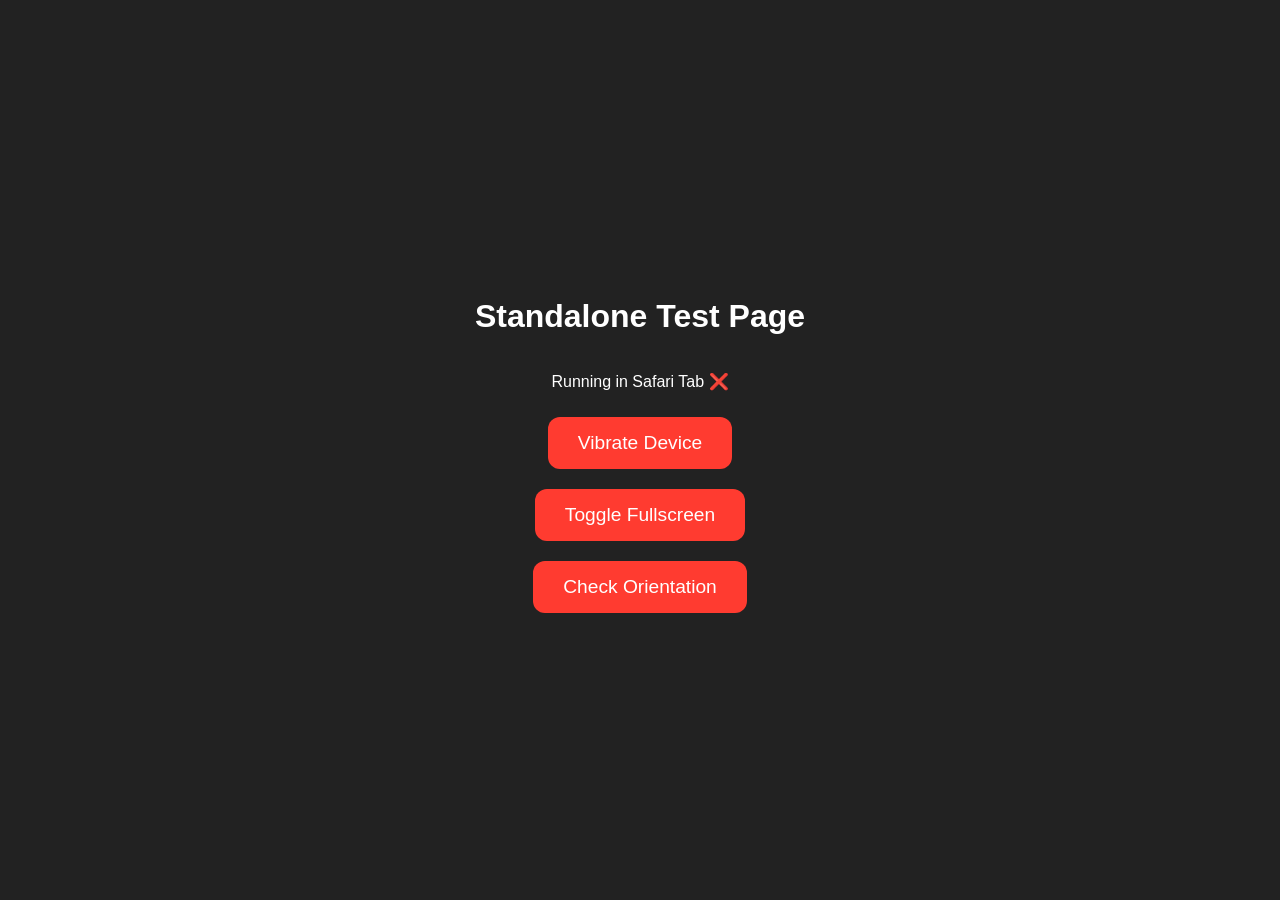
<file: teststandalone.html>
<!DOCTYPE html>
<html lang="en">
<head>
<meta charset="UTF-8">
<meta name="viewport" content="width=device-width, initial-scale=1.0, maximum-scale=1.0, user-scalable=no">
<title>Standalone Test</title>

<!-- Make it feel like a standalone app -->
<meta name="apple-mobile-web-app-capable" content="yes">
<meta name="apple-mobile-web-app-status-bar-style" content="black-translucent">

<style>
  body {
    margin: 0;
    padding: 0;
    font-family: sans-serif;
    background: #222;
    color: #fff;
    display: flex;
    flex-direction: column;
    justify-content: center;
    align-items: center;
    height: 100vh;
    text-align: center;
    -webkit-user-select: none;
    user-select: none;
    overscroll-behavior: none;
  }
  button {
    padding: 15px 30px;
    margin: 10px;
    font-size: 1.2rem;
    border: none;
    border-radius: 12px;
    cursor: pointer;
    background: #ff3b30;
    color: #fff;
  }
</style>
</head>
<body>

<h1>Standalone Test Page</h1>
<p id="mode">Checking mode...</p>

<button onclick="vibrateTest()">Vibrate Device</button>
<button onclick="fullscreenTest()">Toggle Fullscreen</button>
<button onclick="alertOrientation()">Check Orientation</button>

<script>
  // Detect if running standalone
  const isStandalone = window.navigator.standalone || window.matchMedia('(display-mode: standalone)').matches;
  document.getElementById('mode').innerText = isStandalone ? "Running in Standalone Mode ✅" : "Running in Safari Tab ❌";

  // Vibration test
  function vibrateTest() {
    if (navigator.vibrate) {
      navigator.vibrate([200, 100, 200]); // vibrate pattern
      alert("Vibrated! 🎵");
    } else {
      alert("Vibration not supported 😢");
    }
  }

  // Fullscreen test (try to simulate)
  function fullscreenTest() {
    if (document.documentElement.requestFullscreen) {
      document.documentElement.requestFullscreen();
    } else if (document.documentElement.webkitRequestFullscreen) {
      document.documentElement.webkitRequestFullscreen();
    } else {
      alert("Fullscreen API not supported");
    }
  }

  // Orientation test
  function alertOrientation() {
    const orientation = window.screen.orientation ? window.screen.orientation.type : window.orientation;
    alert("Current orientation: " + orientation);
  }

  // Prevent pinch-zoom / double-tap zoom
  document.addEventListener('gesturestart', e => e.preventDefault());
  document.addEventListener('touchmove', e => e.preventDefault(), {passive: false});
  let lastTouchEnd = 0;
  document.addEventListener('touchend', e => {
    const now = Date.now();
    if (now - lastTouchEnd <= 300) e.preventDefault();
    lastTouchEnd = now;
  }, false);
</script>

</body>
</html>
</file>
